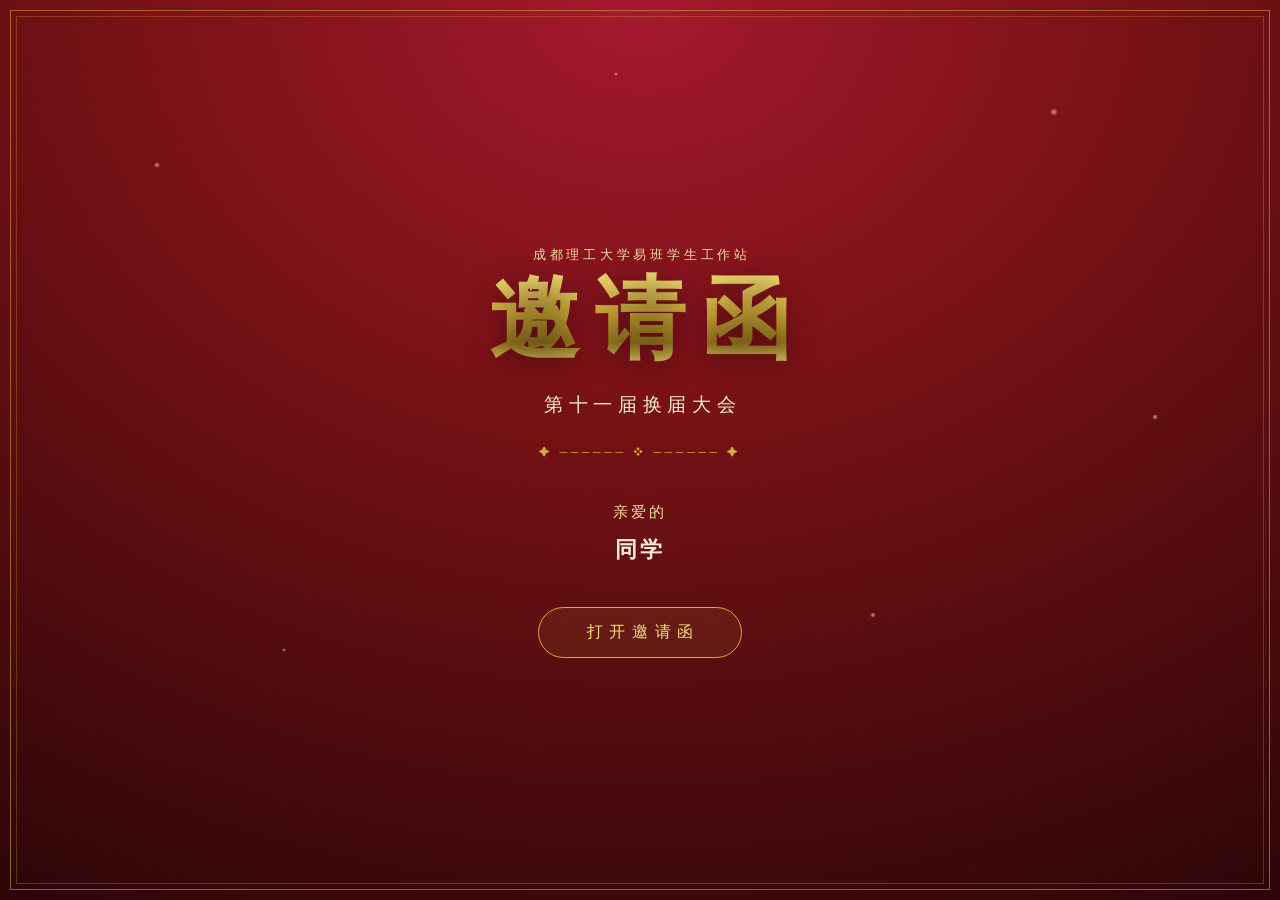
<file: index.html>
<!doctype html>
<html lang="zh-CN">

<head>
    <meta charset="utf-8">
    <meta name="viewport" content="width=device-width, initial-scale=1, viewport-fit=cover">
    <title>第十一届换届大会邀请函 · 成都理工大学易班学生工作站</title>
    <meta name="description" content="成都理工大学易班学生工作站第十一届换届大会,谨定于2026年11月11日14:30在第九教学楼一楼报告厅举行,诚邀您莅临见证。">
    <meta name="theme-color" content="#4a0b0e">

    <!--
        红金仪式感 H5 邀请函,打开后单屏呈现。
        交互设计(封面揭开开场、?to= 来宾姓名、data-time 倒计时)参考开源项目
        dewanakl/undangan (MIT License, https://github.com/dewanakl/undangan),
        此为零依赖重写,详见 README.md 与同目录 LICENSE。
    -->

    <link rel="stylesheet" href="./css/style.css">
</head>

<body data-time="2026-11-11 14:30:00">

    <!-- 金色装饰边框(全程悬浮) -->
    <div class="frame" aria-hidden="true"></div>

    <!-- 封面:打开邀请函前锁定屏幕 -->
    <div class="welcome" id="welcome">
        <div class="particles" aria-hidden="true">
            <span></span><span></span><span></span><span></span><span></span><span></span>
        </div>
        <div class="welcome-inner">
            <p class="eyebrow fade-seq">成都理工大学易班学生工作站</p>
            <h1 class="invite-word gold-text fade-seq">邀请函</h1>
            <p class="cover-sub fade-seq">第十一届换届大会</p>
            <div class="ornament fade-seq" aria-hidden="true">✦ ────── ❖ ────── ✦</div>
            <div class="guest-line fade-seq">
                <span>亲爱的</span><strong data-guest-name>同学</strong>
            </div>
            <button type="button" class="open-btn fade-seq" id="open-btn">打开邀请函</button>
        </div>
    </div>

    <!-- 正文:单屏呈现,无滚动 -->
    <main class="page">
        <section class="single">
            <p class="eyebrow seq">成都理工大学易班学生工作站</p>
            <h2 class="gold-text single-title seq">第十一届换届大会</h2>
            <div class="ornament seq" aria-hidden="true">✦ ────── ❖ ────── ✦</div>

            <div class="guest-line seq">
                <span>亲爱的</span><strong data-guest-name>同学</strong>
            </div>
            <p class="invite-line seq">诚邀您拨冗莅临,共同见证易班人的传承与担当</p>

            <dl class="info seq">
                <div class="info-row">
                    <dt>时间</dt>
                    <dd>2026 年 11 月 11 日(周三)14:30</dd>
                </div>
                <div class="info-row">
                    <dt>地点</dt>
                    <dd>第九教学楼一楼报告厅</dd>
                </div>
            </dl>

            <div class="countdown-block seq">
                <p class="countdown-label" id="cd-label">距离大会开始</p>
                <div class="countdown" aria-label="倒计时">
                    <div class="cd-tile"><span id="cd-day">--</span><small>天</small></div>
                    <div class="cd-tile"><span id="cd-hour">--</span><small>时</small></div>
                    <div class="cd-tile"><span id="cd-minute">--</span><small>分</small></div>
                    <div class="cd-tile"><span id="cd-second">--</span><small>秒</small></div>
                </div>
            </div>

            <p class="closing-line seq gold-text">期待您的莅临</p>
        </section>
    </main>

    <script src="./js/app.js"></script>
</body>

</html>
</file>
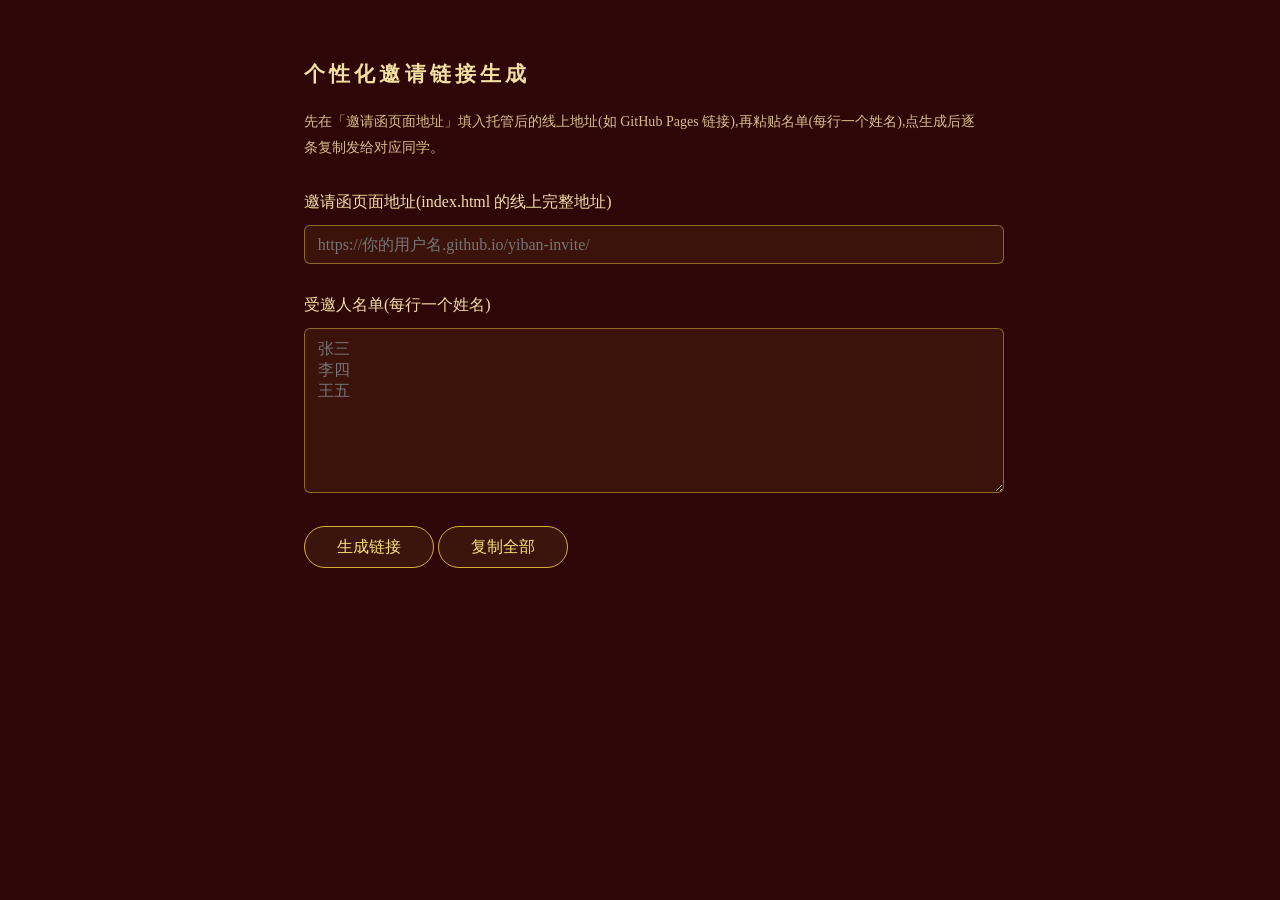
<file: make-links.html>
<!doctype html>
<html lang="zh-CN">

<head>
    <meta charset="utf-8">
    <meta name="viewport" content="width=device-width, initial-scale=1">
    <title>个性化链接生成 · 第十一届换届大会邀请函</title>
    <style>
        body {
            font-family: "Noto Serif SC", "STSong", "KaiTi", "SimSun", serif;
            background: #2e0608;
            color: #f7ecd4;
            max-width: 42rem;
            margin: 0 auto;
            padding: 2.5rem 1.4rem;
            line-height: 1.9;
        }

        h1 {
            font-size: 1.3rem;
            color: #f3dfa0;
            letter-spacing: 0.2em;
        }

        label {
            display: block;
            margin: 1.6rem 0 0.5rem;
            color: #f3dfa0;
        }

        textarea,
        input {
            width: 100%;
            font-family: inherit;
            font-size: 1rem;
            background: rgba(212, 175, 55, 0.08);
            color: #f7ecd4;
            border: 1px solid rgba(212, 175, 55, 0.55);
            border-radius: 6px;
            padding: 0.6rem 0.8rem;
        }

        textarea {
            min-height: 9rem;
            resize: vertical;
        }

        button {
            font-family: inherit;
            font-size: 1rem;
            color: #f6e27a;
            background: rgba(212, 175, 55, 0.08);
            border: 1px solid #d4af37;
            border-radius: 999px;
            padding: 0.6rem 2rem;
            cursor: pointer;
            margin-top: 1.4rem;
        }

        ol {
            padding-left: 1.4rem;
        }

        li {
            margin: 0.5rem 0;
            word-break: break-all;
        }

        .hint {
            font-size: 0.88rem;
            color: rgba(243, 223, 160, 0.85);
        }
    </style>
</head>

<body>
    <h1>个性化邀请链接生成</h1>
    <p class="hint">先在「邀请函页面地址」填入托管后的线上地址(如 GitHub Pages 链接),再粘贴名单(每行一个姓名),点生成后逐条复制发给对应同学。</p>

    <label for="base">邀请函页面地址(index.html 的线上完整地址)</label>
    <input id="base" type="url" placeholder="https://你的用户名.github.io/yiban-invite/">

    <label for="names">受邀人名单(每行一个姓名)</label>
    <textarea id="names" placeholder="张三&#10;李四&#10;王五"></textarea>

    <button type="button" id="gen">生成链接</button>
    <button type="button" id="copy">复制全部</button>

    <ol id="out"></ol>

    <script>
        const gen = document.getElementById('gen');
        const copyBtn = document.getElementById('copy');
        const out = document.getElementById('out');
        let links = [];

        gen.addEventListener('click', () => {
            const base = document.getElementById('base').value.trim().replace(/\?+$/, '');
            if (!base) {
                alert('请先填写邀请函页面的线上地址');
                return;
            }
            out.textContent = '';
            links = document.getElementById('names').value
                .split('\n')
                .map((s) => s.trim())
                .filter(Boolean);

            links.forEach((name) => {
                const li = document.createElement('li');
                li.textContent = `${name}:${base}?to=${encodeURIComponent(name)}`;
                out.appendChild(li);
            });
        });

        copyBtn.addEventListener('click', async () => {
            if (!links.length) {
                alert('请先生成链接');
                return;
            }
            await navigator.clipboard.writeText(links.map((n) => `${n}:${document.getElementById('base').value.trim()}?to=${encodeURIComponent(n)}`).join('\n'));
            copyBtn.textContent = '已复制 ✓';
            setTimeout(() => { copyBtn.textContent = '复制全部'; }, 1500);
        });
    </script>
</body>

</html>
</file>
<file: css/style.css>
/* 红金正式风 · 换届大会邀请函(单屏呈现) */

:root {
    --red-deep: #2e0608;
    --red-dark: #4a0b0e;
    --red-main: #7a1216;
    --red-bright: #a6192e;
    --gold: #d4af37;
    --gold-light: #f3dfa0;
    --gold-pale: #f6e27a;
    --ink: #f7ecd4;
    --font-serif: "Noto Serif SC", "Source Han Serif SC", "STSong", "STKaiti", "KaiTi", "SimSun", serif;
}

* {
    box-sizing: border-box;
}

html,
body {
    margin: 0;
    padding: 0;
    height: 100%;
}

body {
    font-family: var(--font-serif);
    color: var(--ink);
    background:
        radial-gradient(120vmax 90vmax at 50% -20%, var(--red-main) 0%, var(--red-dark) 45%, var(--red-deep) 100%) fixed;
    line-height: 1.9;
    overflow: hidden;
    -webkit-font-smoothing: antialiased;
}

/* 悬浮金色双线边框 */
.frame {
    position: fixed;
    inset: 10px;
    border: 1px solid rgba(212, 175, 55, 0.55);
    pointer-events: none;
    z-index: 60;
}

.frame::after {
    content: "";
    position: absolute;
    inset: 5px;
    border: 1px solid rgba(212, 175, 55, 0.28);
}

/* 金色渐变字 */
.gold-text {
    background: linear-gradient(180deg, var(--gold-pale) 0%, var(--gold) 45%, #9a7a1e 72%, var(--gold-pale) 100%);
    -webkit-background-clip: text;
    background-clip: text;
    color: transparent;
    -webkit-text-fill-color: transparent;
}

.ornament {
    color: var(--gold);
    font-size: 0.68rem;
    letter-spacing: 0.32em;
    opacity: 0.85;
}

.eyebrow {
    font-size: 0.84rem;
    letter-spacing: 0.28em;
    text-indent: 0.28em;
    color: var(--gold-light);
    margin: 0;
}

/* ---------- 封面 ---------- */

.welcome {
    position: fixed;
    inset: 0;
    z-index: 50;
    display: flex;
    align-items: center;
    justify-content: center;
    background:
        radial-gradient(100vmax 80vmax at 50% 0%, var(--red-bright) 0%, var(--red-main) 38%, var(--red-deep) 100%);
    transition: transform 0.9s cubic-bezier(0.77, 0, 0.18, 1), opacity 0.9s ease;
}

.welcome-inner {
    position: relative;
    text-align: center;
    padding: 2rem;
    max-width: 30rem;
}

.invite-word {
    font-size: clamp(4rem, 17vw, 5.6rem);
    font-weight: 700;
    letter-spacing: 0.18em;
    text-indent: 0.18em;
    line-height: 1.15;
    margin: 0 0 0.8rem;
    text-shadow: 0 6px 30px rgba(0, 0, 0, 0.35);
}

.cover-sub {
    font-size: 1.18rem;
    letter-spacing: 0.3em;
    text-indent: 0.3em;
    margin: 1rem 0 1.2rem;
}

.guest-line {
    font-size: 0.95rem;
    color: var(--gold-light);
}

.guest-line span {
    letter-spacing: 0.2em;
}

.guest-line strong {
    display: block;
    font-size: 1.4rem;
    color: var(--ink);
    margin-top: 0.15rem;
    letter-spacing: 0.12em;
}

.welcome .guest-line {
    margin: 2.2rem 0;
}

.open-btn {
    font-family: inherit;
    font-size: 1.02rem;
    letter-spacing: 0.4em;
    text-indent: 0.4em;
    color: var(--gold-pale);
    background: rgba(212, 175, 55, 0.08);
    border: 1px solid var(--gold);
    border-radius: 999px;
    padding: 0.85rem 2.6rem;
    cursor: pointer;
    animation: pulse 2.2s ease-in-out infinite;
    transition: background 0.3s ease, transform 0.3s ease;
}

.open-btn:hover {
    background: rgba(212, 175, 55, 0.2);
    transform: translateY(-2px);
}

@keyframes pulse {

    0%,
    100% {
        box-shadow: 0 0 0 0 rgba(212, 175, 55, 0.35);
    }

    50% {
        box-shadow: 0 0 0 12px rgba(212, 175, 55, 0);
    }
}

/* 封面内容依次浮现 */
.fade-seq {
    opacity: 0;
    animation: rise 0.9s ease forwards;
}

.fade-seq:nth-child(1) { animation-delay: 0.15s; }
.fade-seq:nth-child(2) { animation-delay: 0.4s; }
.fade-seq:nth-child(3) { animation-delay: 0.65s; }
.fade-seq:nth-child(4) { animation-delay: 0.9s; }
.fade-seq:nth-child(5) { animation-delay: 1.15s; }
.fade-seq:nth-child(6) { animation-delay: 1.5s; }

@keyframes rise {
    from {
        opacity: 0;
        transform: translateY(22px);
    }

    to {
        opacity: 1;
        transform: none;
    }
}

/* 封面金色浮尘 */
.particles span {
    position: absolute;
    width: 6px;
    height: 6px;
    border-radius: 50%;
    background: radial-gradient(circle, var(--gold-light) 0%, rgba(243, 223, 160, 0) 70%);
    opacity: 0.7;
    animation: drift 9s ease-in-out infinite alternate;
}

.particles span:nth-child(1) { left: 12%; top: 18%; animation-delay: 0s; }
.particles span:nth-child(2) { left: 82%; top: 12%; animation-delay: -2s; width: 8px; height: 8px; }
.particles span:nth-child(3) { left: 68%; top: 68%; animation-delay: -4s; }
.particles span:nth-child(4) { left: 22%; top: 72%; animation-delay: -6s; width: 4px; height: 4px; }
.particles span:nth-child(5) { left: 48%; top: 8%; animation-delay: -3s; width: 4px; height: 4px; }
.particles span:nth-child(6) { left: 90%; top: 46%; animation-delay: -7s; }

@keyframes drift {
    from {
        transform: translateY(-14px);
        opacity: 0.25;
    }

    to {
        transform: translateY(14px);
        opacity: 0.85;
    }
}

/* 打开后:封面向上揭开 */
body.opened .welcome {
    transform: translateY(-100%);
    opacity: 0.4;
    pointer-events: none;
}

/* ---------- 正文单屏 ---------- */

.page {
    height: 100vh;
    height: 100svh;
    max-width: 33rem;
    margin: 0 auto;
}

@media (min-width: 560px) {
    .page {
        border-left: 1px solid rgba(212, 175, 55, 0.22);
        border-right: 1px solid rgba(212, 175, 55, 0.22);
    }
}

.single {
    height: 100%;
    display: flex;
    flex-direction: column;
    align-items: center;
    justify-content: center;
    text-align: center;
    padding: clamp(1rem, 3vh, 2.2rem) 1.5rem;
    gap: clamp(0.55rem, 1.7vh, 1.15rem);
}

.single-title {
    font-size: clamp(1.7rem, 7.5vw, 2.5rem);
    font-weight: 700;
    letter-spacing: 0.12em;
    text-indent: 0.12em;
    line-height: 1.4;
    margin: 0;
    white-space: nowrap;
}

.invite-line {
    margin: 0;
    font-size: 0.92rem;
    letter-spacing: 0.14em;
    color: var(--gold-light);
}

/* 大会信息 */
.info {
    width: 100%;
    max-width: 21rem;
    margin: 0;
}

.info-row {
    display: flex;
    align-items: center;
    gap: 0.9rem;
    text-align: left;
    padding: 0.5rem 0;
}

.info-row + .info-row {
    border-top: 1px dashed rgba(212, 175, 55, 0.35);
}

.info-row dt {
    flex: none;
    font-size: 0.8rem;
    letter-spacing: 0.2em;
    text-indent: 0.2em;
    color: var(--gold-pale);
    border: 1px solid rgba(212, 175, 55, 0.55);
    padding: 0.2rem 0.5rem;
}

.info-row dd {
    margin: 0;
    font-size: 0.95rem;
    line-height: 1.7;
}

/* 倒计时 */
.countdown-block {
    display: flex;
    flex-direction: column;
    align-items: center;
    gap: 0.5rem;
}

.countdown-label {
    margin: 0;
    font-size: 0.85rem;
    letter-spacing: 0.3em;
    text-indent: 0.3em;
    color: var(--gold-light);
}

.countdown {
    display: flex;
    gap: 0.6rem;
}

.cd-tile {
    min-width: 3.9rem;
    padding: 0.5rem 0.35rem 0.35rem;
    border: 1px solid rgba(212, 175, 55, 0.45);
    background: rgba(212, 175, 55, 0.08);
    border-radius: 6px;
}

.cd-tile span {
    display: block;
    font-size: 1.45rem;
    font-weight: 600;
    line-height: 1.25;
    font-variant-numeric: tabular-nums;
}

.cd-tile small {
    font-size: 0.7rem;
    color: var(--gold-light);
    letter-spacing: 0.2em;
    text-indent: 0.2em;
}

/* 尾部 */
.closing-line {
    margin: 0;
    font-size: clamp(1.25rem, 5vw, 1.7rem);
    font-weight: 700;
    letter-spacing: 0.22em;
    text-indent: 0.22em;
}

/* 打开后正文依次浮现 */
.seq {
    opacity: 0;
}

body.opened .seq {
    animation: rise 0.8s ease forwards;
}

body.opened .seq:nth-child(1) { animation-delay: 0.35s; }
body.opened .seq:nth-child(2) { animation-delay: 0.5s; }
body.opened .seq:nth-child(3) { animation-delay: 0.65s; }
body.opened .seq:nth-child(4) { animation-delay: 0.8s; }
body.opened .seq:nth-child(5) { animation-delay: 0.92s; }
body.opened .seq:nth-child(6) { animation-delay: 1.04s; }
body.opened .seq:nth-child(7) { animation-delay: 1.16s; }
body.opened .seq:nth-child(8) { animation-delay: 1.3s; }

/* 矮屏压缩:确保一屏放得下 */
@media (max-height: 700px) {
    .single {
        gap: 0.4rem;
    }

    .single-title {
        font-size: 1.55rem;
    }

    .cd-tile {
        min-width: 3.4rem;
        padding: 0.35rem 0.3rem 0.25rem;
    }

    .cd-tile span {
        font-size: 1.2rem;
    }

    .guest-line strong {
        font-size: 1.2rem;
    }
}

/* 无动画偏好 */
@media (prefers-reduced-motion: reduce) {

    .fade-seq,
    .particles span,
    .open-btn,
    .seq {
        animation: none;
        opacity: 1;
    }
}
</file>
